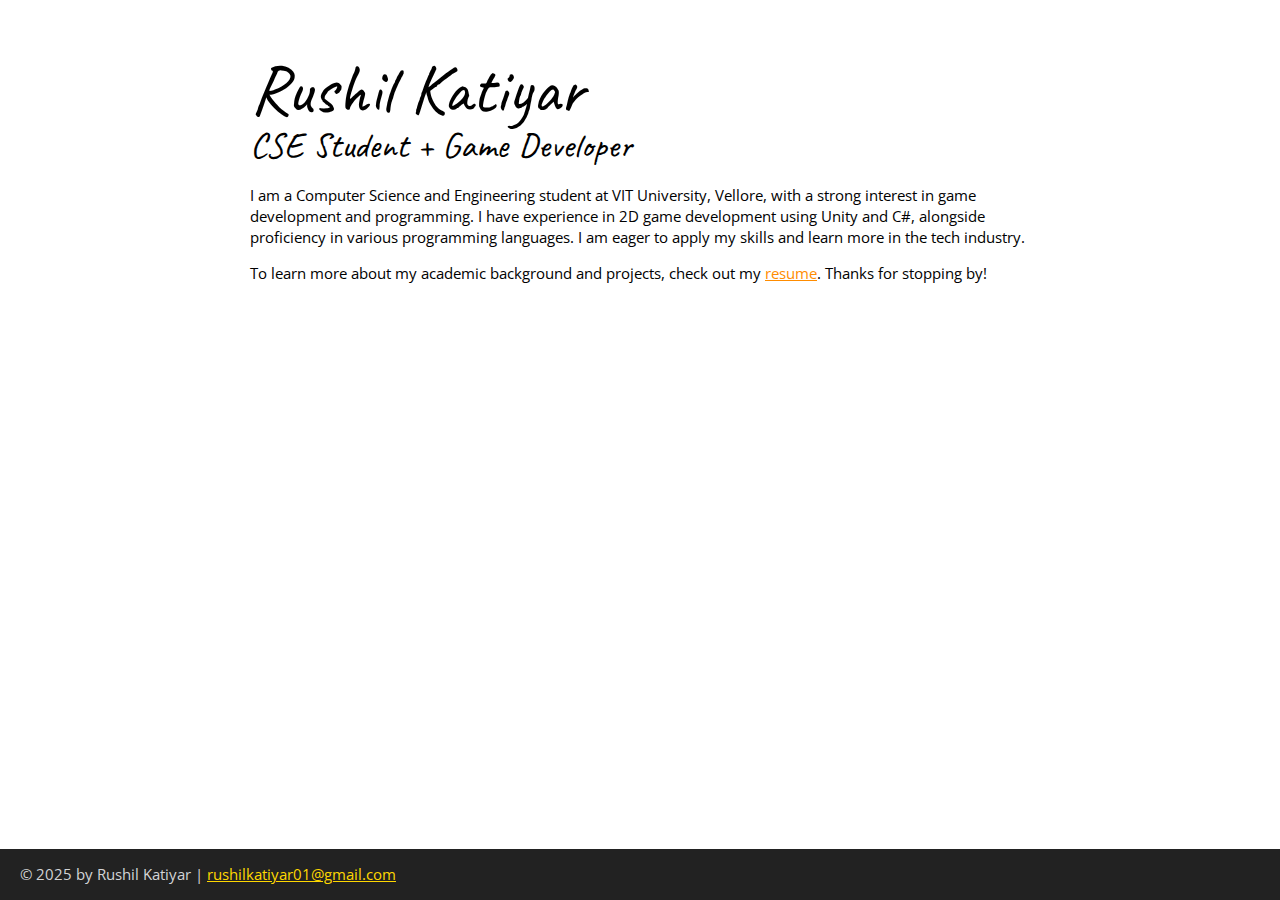
<file: index.html>
<!DOCTYPE html>
<html lang="en">
  <head>
    <meta charset="UTF-8">
    <meta name="viewport" content="width=device-width, initial-scale=1.0">
    <title>Rushil Katiyar, CSE Student and Game Developer</title>
    <link rel="preconnect" href="https://fonts.googleapis.com">
    <link rel="preconnect" href="https://fonts.gstatic.com" crossorigin>
    <link href="https://fonts.googleapis.com/css2?family=Caveat&family=Open+Sans&display=swap" rel="stylesheet">
    <link rel="stylesheet" href="css/styles.css">
  </head>
  <body class="home">
    <div class="content-wrapper">  
      <div class="content-bg">
        <header>
          <h1>Rushil Katiyar</h1>
          <h2>CSE Student + Game Developer</h2>

          </header>

        <main>
          <p>I am a Computer Science and Engineering student at VIT University, Vellore, with a strong interest in game development and programming. I have experience in 2D game development using Unity and C#, alongside proficiency in various programming languages. I am eager to apply my skills and learn more in the tech industry.</p>

          <p>To learn more about my academic background and projects, check out my <a href="resume.html"> resume</a>. Thanks for stopping by!</p>
        </main>
      </div>
    </div>
    <footer>
      <p>© 2025 by Rushil Katiyar |  <a href="mailto:rushilkatiyar01@gmail.com">rushilkatiyar01@gmail.com</a></p>

      </footer>
  </body>
</html>
</file>
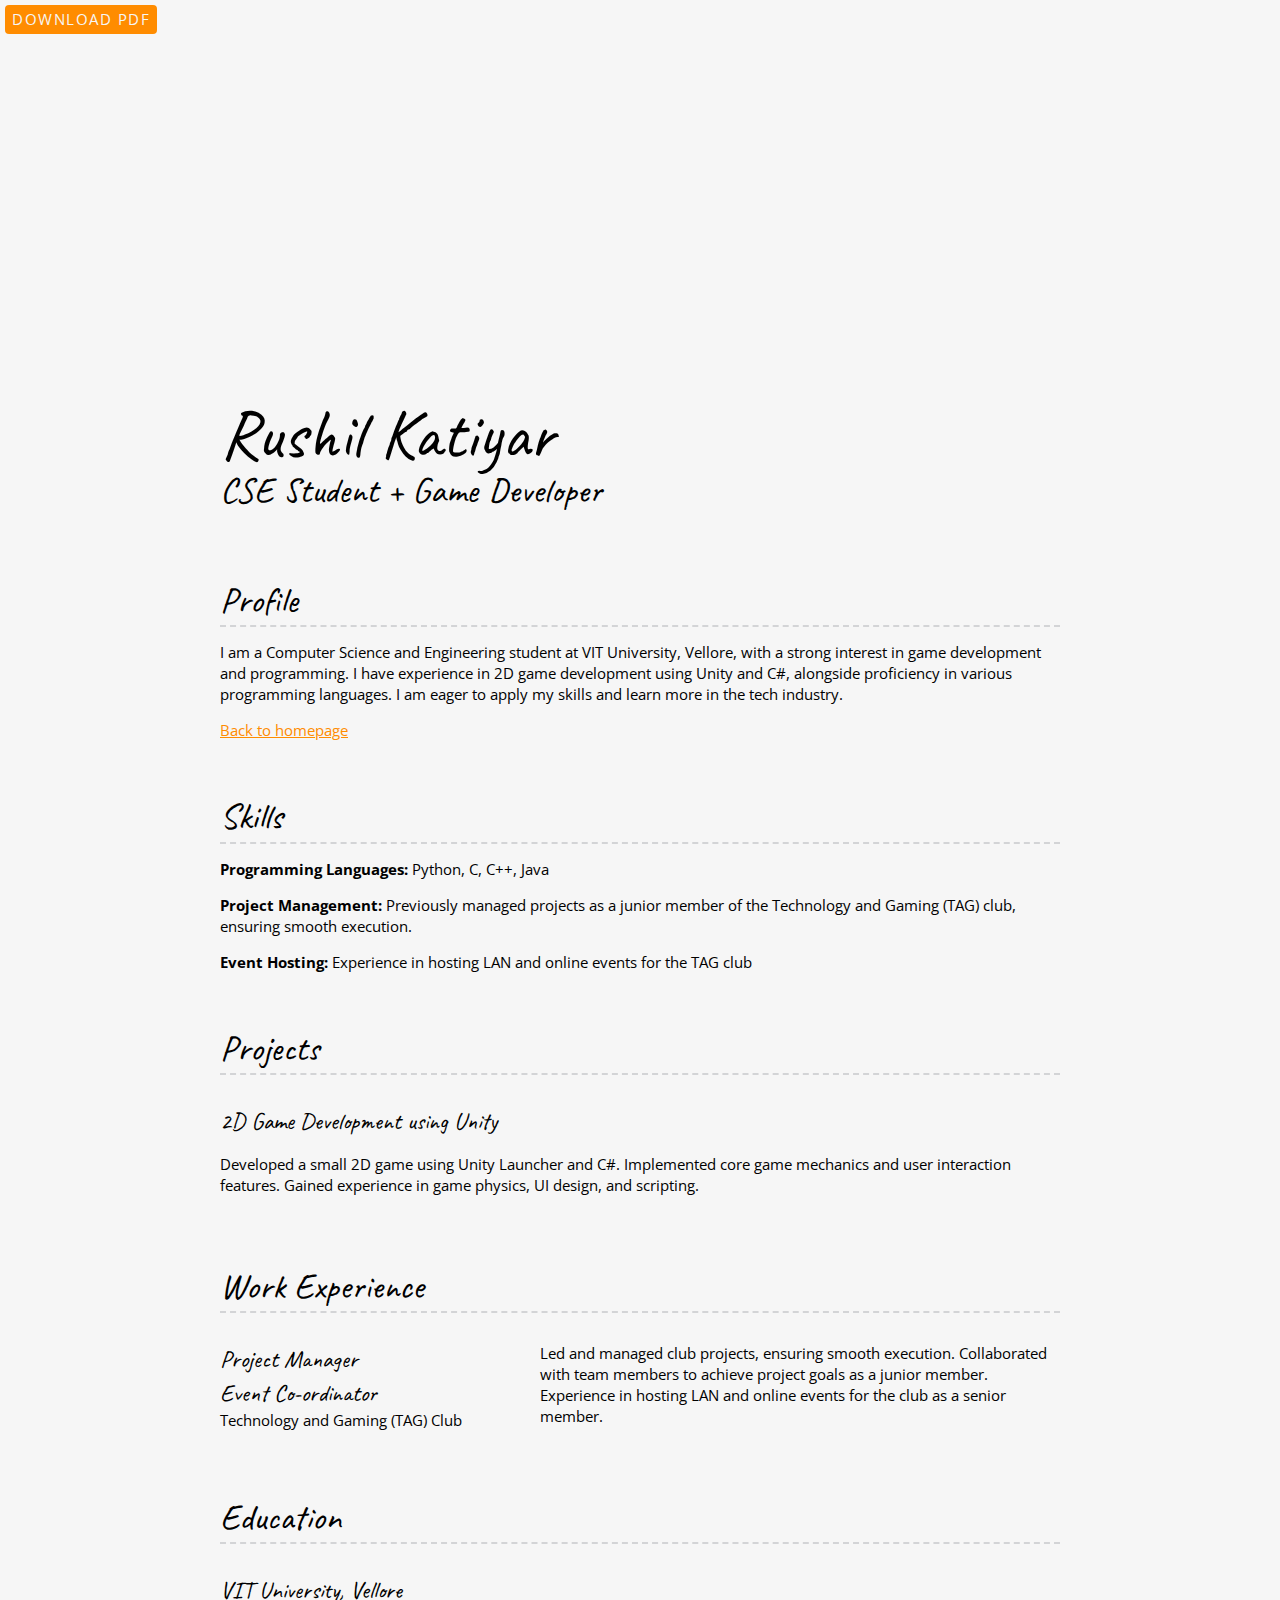
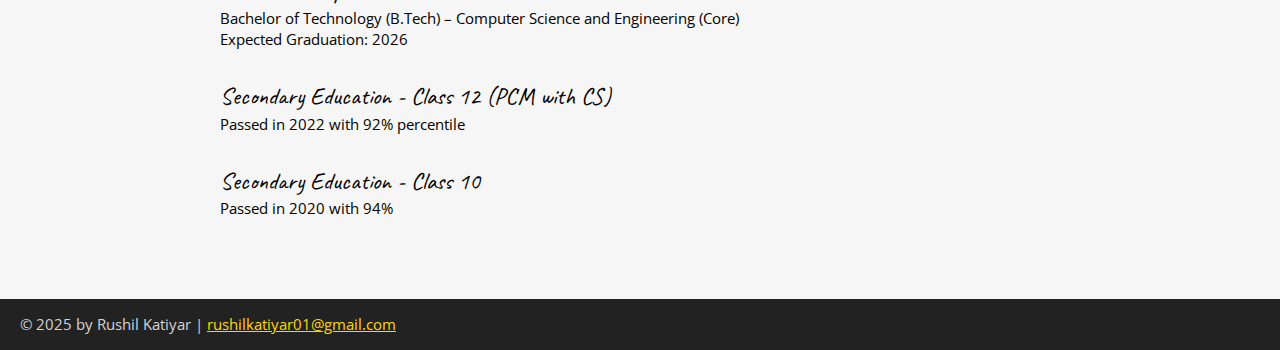
<file: resume.html>
<!DOCTYPE html>
<html lang="en">
  <head>
    <meta charset="UTF-8">
    <meta name="viewport" content="width=device-width, initial-scale=1.0">
    <title>Resume | Rushil Katiyar, CSE Student and Game Developer</title>
    <link rel="preconnect" href="https://fonts.googleapis.com">
    <link rel="preconnect" href="https://fonts.gstatic.com" crossorigin>
    <link href="https://fonts.googleapis.com/css2?family=Caveat&family=Open+Sans&display=swap" rel="stylesheet">
    <link rel="stylesheet" href="css/styles.css">
  </head>
  <body class="resume">
    <a class="btn download-link" href="portfolio.pdf" download="rushil-katiyar-portfolio">Download PDF</a>
    <header>  
      <div class="content-wrapper">
        <h1>Rushil Katiyar</h1>
        <h2>CSE Student + Game Developer</h2>
      </div>
    </header>

    <main class="content-wrapper">
      <section class="resume-section">
        <h2>Profile</h2>
        <p>I am a Computer Science and Engineering student at VIT University, Vellore, with a strong interest in game development and programming. I have experience in 2D game development using Unity and C#, alongside proficiency in various programming languages. I am eager to apply my skills and learn more in the tech industry.</p>
        
        <a href="index.html">Back to homepage</a>
      </section>

      <section class="resume-section">
        <h2>Skills</h2>
        <p><strong>Programming Languages:</strong> Python, C, C++, Java </p>
        <p><strong>Project Management:</strong> Previously managed projects as a junior member of the Technology and Gaming (TAG) club, ensuring smooth execution.</p>
        <p><strong>Event Hosting:</strong> Experience in hosting LAN and online events for the TAG club </p>
      </section>

      <section class="resume-section">
        <h2>Projects</h2>
        
        <div class="project-wrapper">
          <section class="project-item">
            <h3>2D Game Development using Unity</h3>
            <p>Developed a small 2D game using Unity Launcher and C#. Implemented core game mechanics and user interaction features. Gained experience in game physics, UI design, and scripting.</p>
            </section>

          </div>
      </section>

      <section class="resume-section">
        <h2>Work Experience</h2>

        <section class="work-item">
          <div class="work-details">
            <h3>Project Manager</h3>
            <h3>Event Co-ordinator</h3>
            <p>Technology and Gaming (TAG) Club</p>
          </div>
          
          <div class="work-summary">
            <p>Led and managed club projects, ensuring smooth execution. Collaborated with team members to achieve project goals as a junior member. Experience in hosting LAN and online events for the club as a senior member.</p>
          </div>
        </section>
      </section>


      <section class="resume-section">
        <h2>Education</h2>

        <section class="education-item">
          <h3>VIT University, Vellore</h3>
          <p>Bachelor of Technology (B.Tech) – Computer Science and Engineering (Core)</p>
          <p>Expected Graduation: 2026  </p>
        </section>
  
        <section class="education-item">
          <h3>Secondary Education - Class 12 (PCM with CS)</h3>
          <p>Passed in 2022 with 92% percentile </p>
        </section>
  
        <section class="education-item">
          <h3>Secondary Education - Class 10</h3>
          <p>Passed in 2020 with 94% </p>
        </section>
      </section>
    </main>


    <footer>
      <p>© 2025 by Rushil Katiyar |  <a href="mailto:rushilkatiyar01@gmail.com">rushilkatiyar01@gmail.com</a></p>

      </footer>
  </body>
</html>
</file>
<file: css/styles.css>
html {   
    box-sizing: border-box;
    font-size: 62.5%; /* set default to 10px */
}
*, *:before, *:after {
    box-sizing: inherit;
}

html, body {
    height: 100%;
}
body {
    background: #f6f6f6; 
    margin: 0;
    font-family: 'Open Sans', sans-serif;
    font-size: 1.5rem;
    line-height: 1.4;
}
h1, h2, h3 {
    font-family: 'Caveat', cursive;
    font-weight: 400;
    margin: 0;
}
h1 {
    font-size: 7rem;
    line-height: 0.85;
}
h2 {
    font-size: 3.6rem;
}
h3 {
    font-size: 2.4rem;
}

/* links */
a {
    color: #FF8C00; /* Changed from #3c8453 */
}
a:hover {
    color: #FFD700; /* Changed from #bcaa96 */
    text-decoration: none;
}
footer a {
    color: #FFD700; /* Changed from #bcaa96 */
}
footer a:hover {
    color: #FF8C00; /* Changed from #3c8453 */
}
.btn {
    background: #FF8C00; /* Changed from #3c8453 */
    color: #f6f6f6;
    text-decoration: none;
    text-transform: uppercase;
    font-size: 1.2rem;
    display: inline-block;
    padding: 7px;
    letter-spacing: 0.1em;
    line-height: 1;
    border-radius: 4px;
}

.content-wrapper {
    margin: 0 auto;
    padding: 30px;
    max-width: 900px;
}


/* HOME
------------------------------------*/
.home {
    background: url(https://wallpapercave.com/wp/wp13455549.png) no-repeat;
    background-size: cover;
    display: flex;
    flex-direction: column;
}
.home .content-wrapper {
    flex: 1 0 auto;
}
.content-bg {
    background: rgb(255 255 255 / 0.9);
    padding: 30px;
}
@media screen and (max-width:650px){
    .home .content-wrapper {
        padding: 10px;
    }
    .content-bg {
        padding: 20px;
    }
}


/* RESUME
------------------------------------*/
.resume header::before {
    background: url(https://wallpapercave.com/wp/wp13455549.png) center;
    background-size: cover;
    content: "";
    display: block;
    height: 375px;
}
.resume-section {
    margin-bottom: 50px;
}
.resume-section h2 {
    border-bottom: 2px dashed #d3d4d6;
}
.download-link {
    position: fixed;
    top: 5px;
    left: 5px;
    font-size: 1.5rem;
}
@media screen and (max-width: 1200px){
    .download-link {
        position: absolute;
    }
}
@media screen and (max-width: 500px){
    .resume header::before {
        height: 200px;
    }
    h1 {
        font-size: 5rem;
    }
    h2 {
        font-size: 2.6rem;
    }
}


/* Projects
------------------------------------*/
.project-item {
    margin: 30px 0;
}
.project-item img {
    /* Set display to none if images are removed to prevent empty space */
    display: none; 
    width: 300px;
}
@media screen and (min-width:860px) {
    .project-item {
        display: flow-root;
    }
    .project-item img {
        float: left;
        margin-right: 20px;
    }
}
@media screen and (min-width:650px) and (max-width:859px) {
    .project-wrapper {
        display: grid;
        grid-template-columns: repeat(2, 1fr);
        column-gap: 20px;
    }
    .project-item img {
        width: 100%;
    }
}
@media screen and (max-width:500px){
    .project-item img {
        width: 100%;
        margin-bottom: 10px;
    }
}


/* Work Experience
------------------------------------*/
.work-item {
    margin: 30px 0;
}
.work-details p {
    margin: 0;
}

@media screen and (min-width: 860px) {
    .work-item {
        display: grid;
        grid-template-columns: 300px 1fr;
        column-gap: 20px;
    }
    .work-summary p:first-child {
        margin-top: 0;
    }
}


/* Education
------------------------------------*/
.education-item {
    margin: 30px 0;
}
.education-item p {
    margin: 0;
}



/* FOOTER
------------------------------------*/
footer {
    background: #222;
    color: #d3d4d6;
}
.socials {
    list-style-type: none;
    padding: 0;
    /* Removed for now as no social links were provided in CV */
    display: none; 
}
.socials li {
    display: inline-block;
    margin-left: 10px;
}
.socials img {
    width: 32px;
}
.socials img:hover {
    opacity: 0.5;
}

@media screen and (min-width: 860px){
    footer {
        display: flex;
        justify-content: space-between;
        padding: 0 20px;
    }
}
@media screen and (max-width: 859px){
    footer {
        text-align: center;
        padding: 10px;
    }

}
</file>
